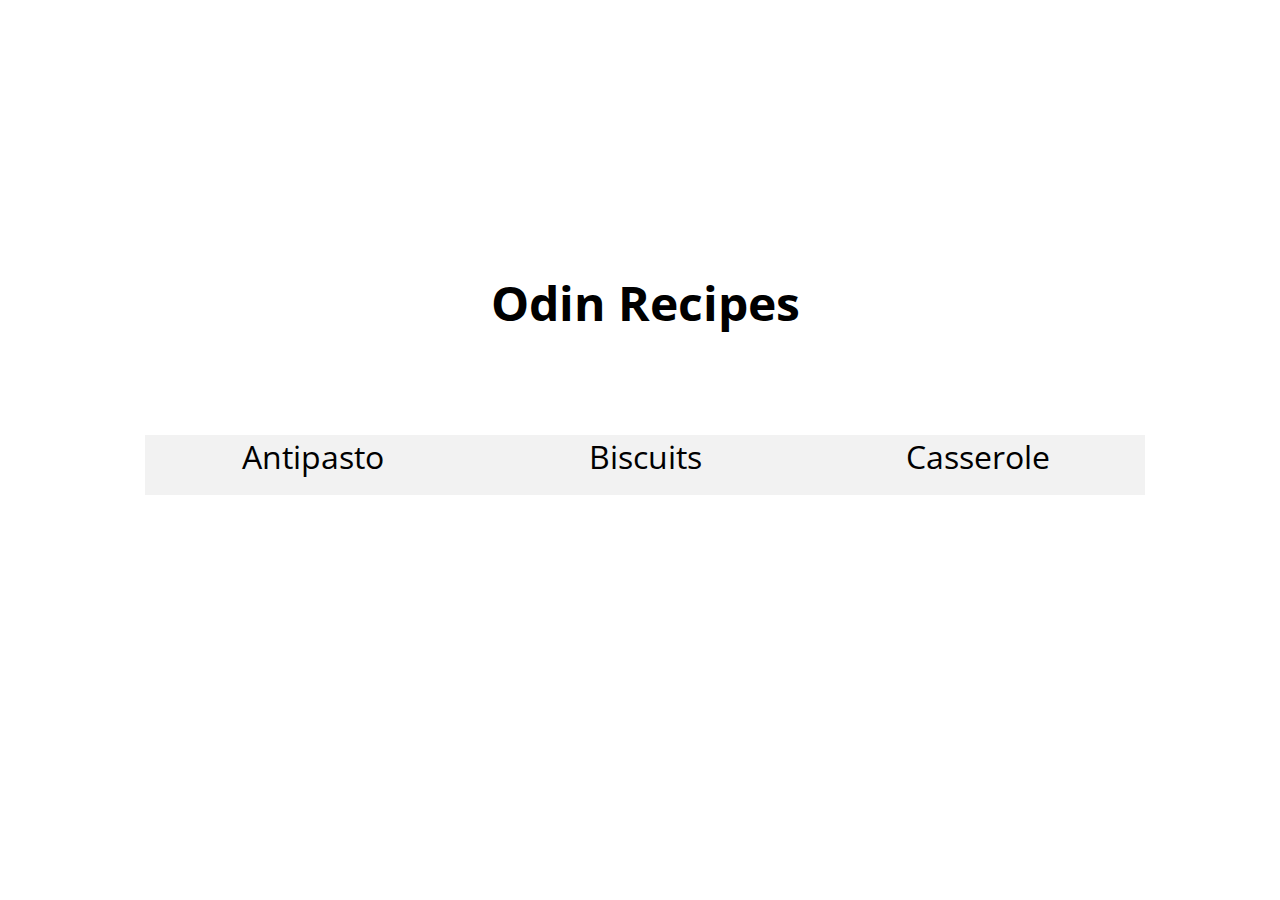
<file: index.html>
<!DOCTYPE html>
<html class="index-class" lang="en">
  <head>
    <meta charset="UTF-8" />
    <meta name="viewport" content="width=device-width, initial-scale=1.0" />
    <link rel="preconnect" href="https://fonts.googleapis.com" />
    <link rel="preconnect" href="https://fonts.gstatic.com" crossorigin />
    <link
      href="https://fonts.googleapis.com/css2?family=Open+Sans&display=swap"
      rel="stylesheet"
    />
    <link rel="stylesheet" href="styles\styles.css" />
    <title>Odin Recipes</title>
  </head>
  <body>
    <div class="index-body">
      <h1>Odin Recipes</h1>

      <div class="anchor-div">
        <a href="recipes/antipasto.html">Antipasto</a>
        <a href="recipes/biscuits.html">Biscuits</a>
        <a href="recipes/casserole.html">Casserole</a>
      </div>
    </div>
  </body>
</html>
</file>
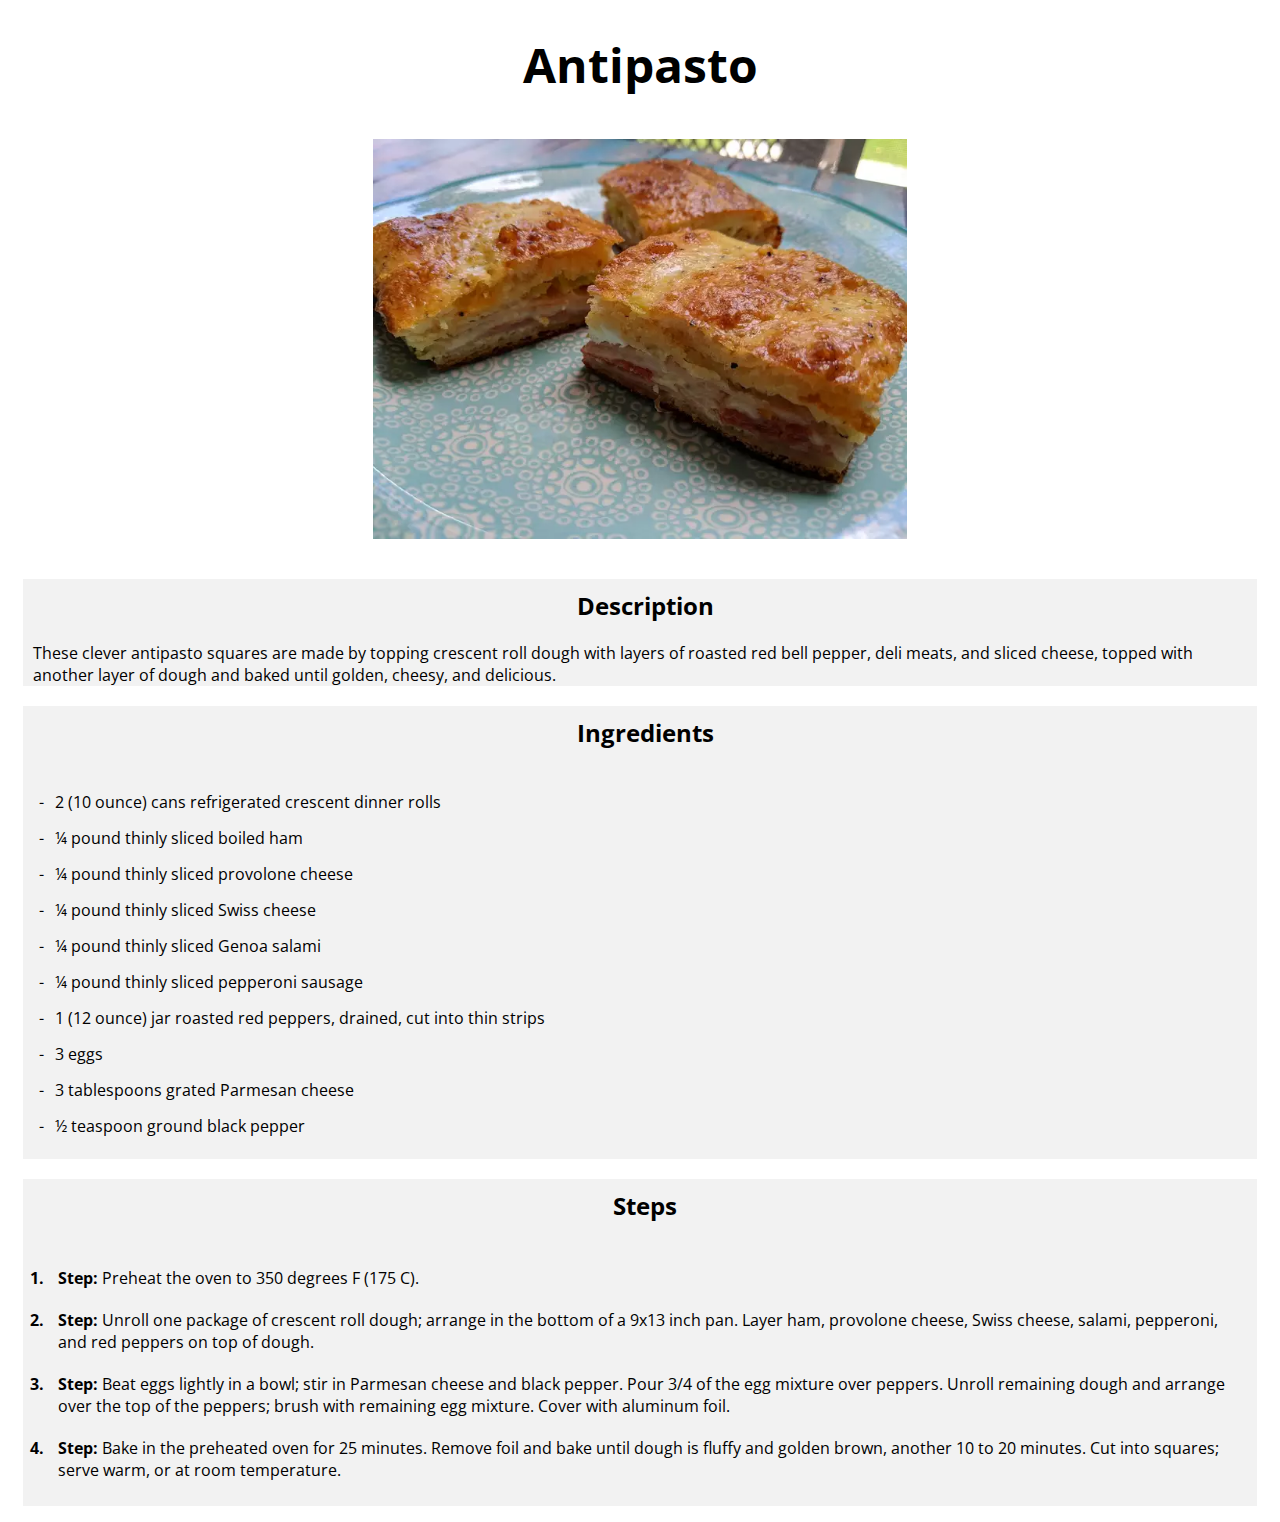
<file: recipes/antipasto.html>
<!DOCTYPE html>
<html lang="en">
  <head>
    <link rel="preconnect" href="https://fonts.googleapis.com" />
    <link rel="preconnect" href="https://fonts.gstatic.com" crossorigin />
    <link
      href="https://fonts.googleapis.com/css2?family=Open+Sans&display=swap"
      rel="stylesheet"
    />
    <link rel="stylesheet" href="../styles/styles.css" />
    <meta charset="UTF-8" />
    <meta name="viewport" content="width=device-width, initial-scale=1.0" />
    <title>antipasto</title>
  </head>
  <body>
    <h1>Antipasto</h1>
    <img
      id="antipasto-img"
      src="../images/antipasto.webp"
      alt="a picture of antipasto"
    />

    <div class="description-div">
      <h2 class="description-header">Description</h2>
      <p>
        These clever antipasto squares are made by topping crescent roll dough
        with layers of roasted red bell pepper, deli meats, and sliced cheese,
        topped with another layer of dough and baked until golden, cheesy, and
        delicious.
      </p>
    </div>

    <div class="ingredients-div">
      <h2 class="ingredients-header">Ingredients</h2>
      <ul class="ingredients-list">
        <li>2 (10 ounce) cans refrigerated crescent dinner rolls</li>
        <li>¼ pound thinly sliced boiled ham</li>
        <li>¼ pound thinly sliced provolone cheese</li>
        <li>¼ pound thinly sliced Swiss cheese</li>
        <li>¼ pound thinly sliced Genoa salami</li>
        <li>¼ pound thinly sliced pepperoni sausage</li>
        <li>
          1 (12 ounce) jar roasted red peppers, drained, cut into thin strips
        </li>
        <li>3 eggs</li>
        <li>3 tablespoons grated Parmesan cheese</li>
        <li>½ teaspoon ground black pepper</li>
      </ul>
    </div>

    <div class="steps-div">
      <h2 class="steps-header">Steps</h2>
      <ol class="steps-list">
        <li>Preheat the oven to 350 degrees F (175 C).</li>
        <li>
          Unroll one package of crescent roll dough; arrange in the bottom of a
          9x13 inch pan. Layer ham, provolone cheese, Swiss cheese, salami,
          pepperoni, and red peppers on top of dough.
        </li>
        <li>
          Beat eggs lightly in a bowl; stir in Parmesan cheese and black pepper.
          Pour 3/4 of the egg mixture over peppers. Unroll remaining dough and
          arrange over the top of the peppers; brush with remaining egg mixture.
          Cover with aluminum foil.
        </li>
        <li>
          Bake in the preheated oven for 25 minutes. Remove foil and bake until
          dough is fluffy and golden brown, another 10 to 20 minutes. Cut into
          squares; serve warm, or at room temperature.
        </li>
      </ol>
    </div>
  </body>
</html>
</file>
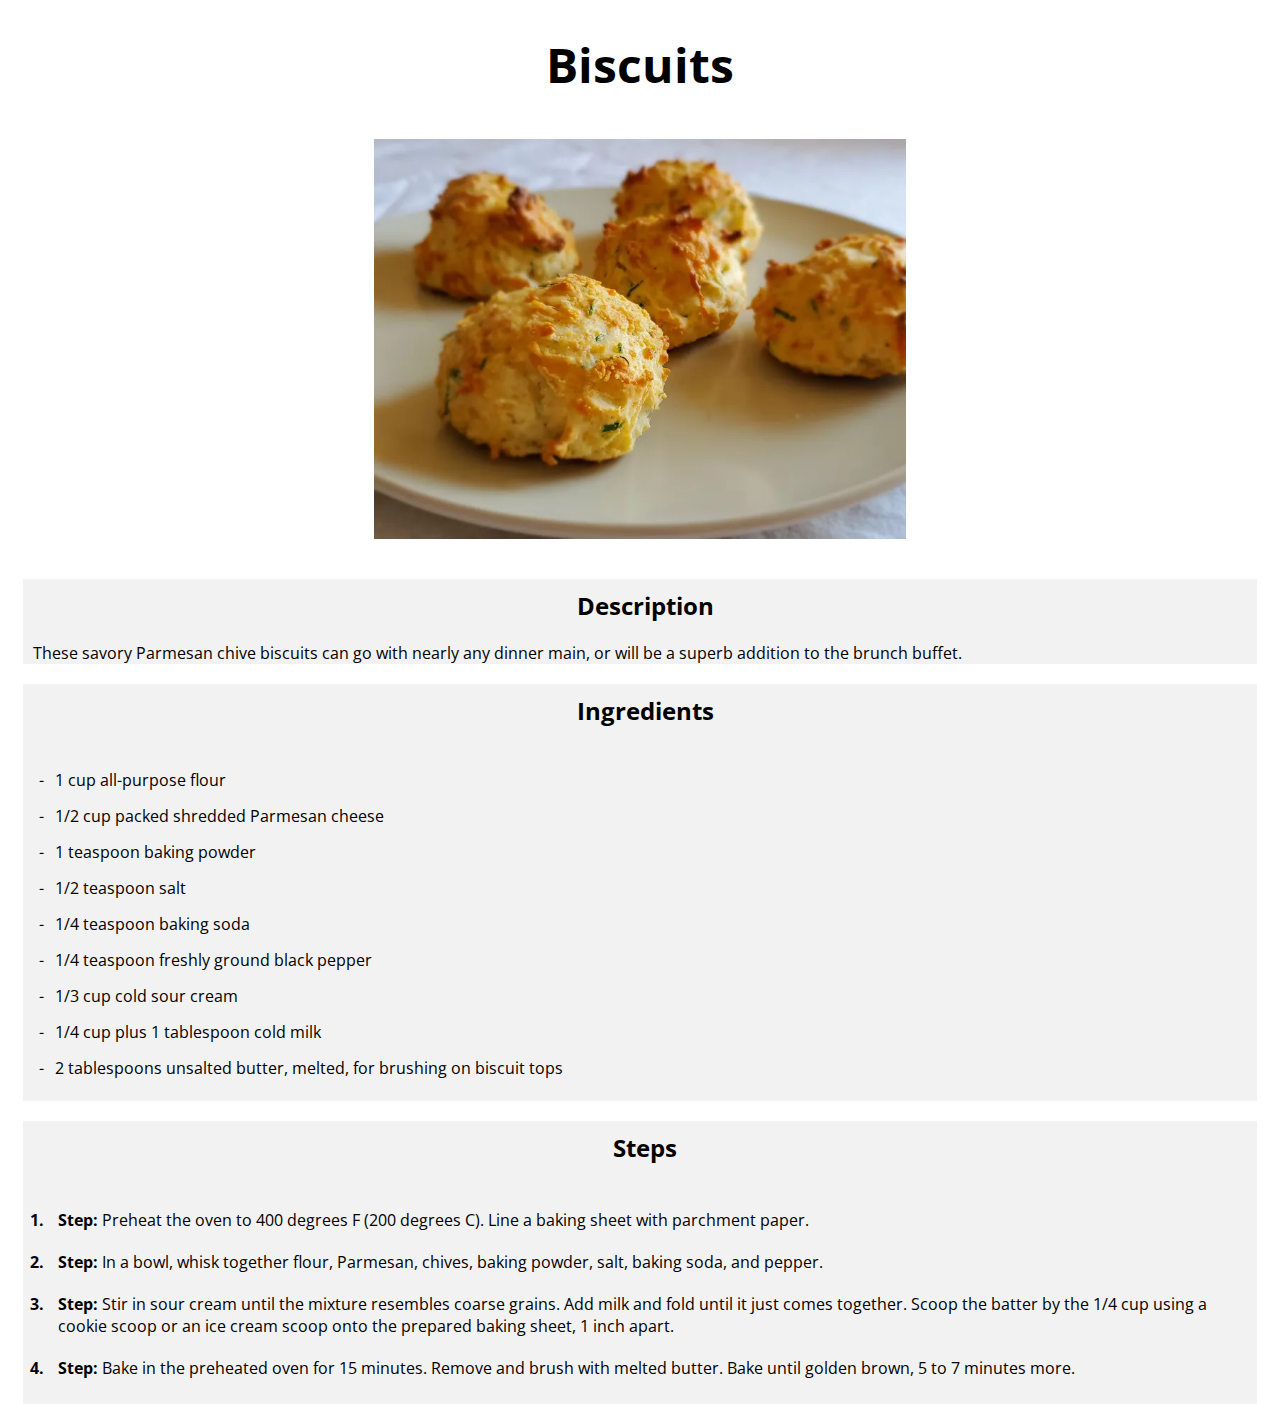
<file: recipes/biscuits.html>
<!DOCTYPE html>
<html lang="en">
  <head>
    <link rel="preconnect" href="https://fonts.googleapis.com" />
    <link rel="preconnect" href="https://fonts.gstatic.com" crossorigin />
    <link
      href="https://fonts.googleapis.com/css2?family=Open+Sans&display=swap"
      rel="stylesheet"
    />
    <link rel="stylesheet" href="../styles/styles.css" />
    <meta charset="UTF-8" />
    <meta name="viewport" content="width=device-width, initial-scale=1.0" />
    <title>Biscuits</title>
  </head>
  <body>
    <h1>Biscuits</h1>
    <img
      id="biscuits-img"
      src="../images/biscuits.webp"
      alt="Some delicious biscuits"
    />

    <div class="description-div">
      <h2 class="description-header">Description</h2>
      <p>
        These savory Parmesan chive biscuits can go with nearly any dinner main,
        or will be a superb addition to the brunch buffet.
      </p>
    </div>

    <div class="ingredients-div">
      <h2 class="ingredients-header">Ingredients</h2>
      <ul class="ingredients-list">
        <li>1 cup all-purpose flour</li>
        <li>1/2 cup packed shredded Parmesan cheese</li>
        <li>1 teaspoon baking powder</li>
        <li>1/2 teaspoon salt</li>
        <li>1/4 teaspoon baking soda</li>
        <li>1/4 teaspoon freshly ground black pepper</li>
        <li>1/3 cup cold sour cream</li>
        <li>1/4 cup plus 1 tablespoon cold milk</li>
        <li>
          2 tablespoons unsalted butter, melted, for brushing on biscuit tops
        </li>
      </ul>
    </div>

    <div class="steps-div">
      <h2 class="steps-header">Steps</h2>
      <ol class="steps-list">
        <li>
          Preheat the oven to 400 degrees F (200 degrees C). Line a baking sheet
          with parchment paper.
        </li>
        <li>
          In a bowl, whisk together flour, Parmesan, chives, baking powder,
          salt, baking soda, and pepper.
        </li>
        <li>
          Stir in sour cream until the mixture resembles coarse grains. Add milk
          and fold until it just comes together. Scoop the batter by the 1/4 cup
          using a cookie scoop or an ice cream scoop onto the prepared baking
          sheet, 1 inch apart.
        </li>
        <li>
          Bake in the preheated oven for 15 minutes. Remove and brush with
          melted butter. Bake until golden brown, 5 to 7 minutes more.
        </li>
      </ol>
    </div>
  </body>
</html>
</file>
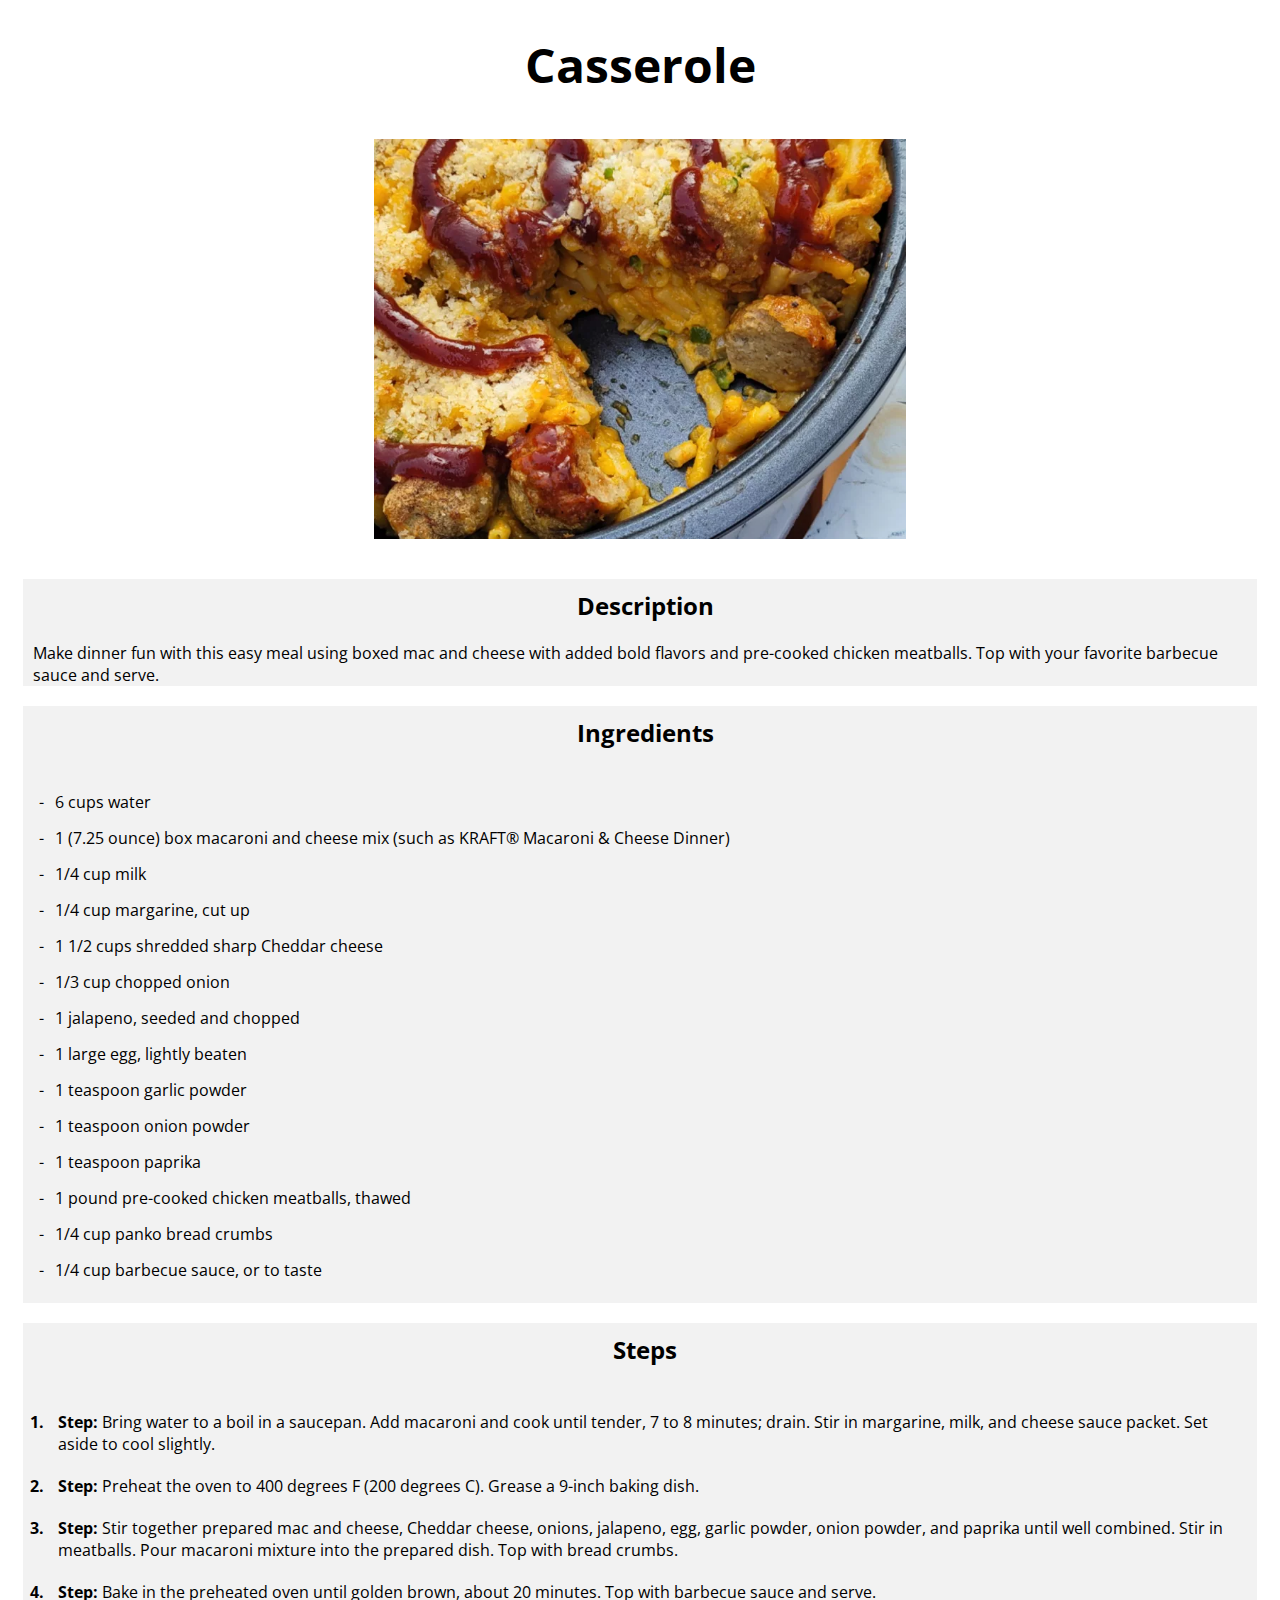
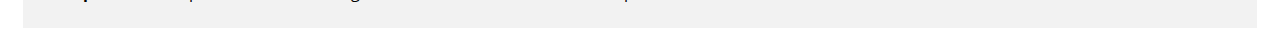
<file: recipes/casserole.html>
<!DOCTYPE html>
<html lang="en">
  <head>
    <link rel="preconnect" href="https://fonts.googleapis.com" />
    <link rel="preconnect" href="https://fonts.gstatic.com" crossorigin />
    <link
      href="https://fonts.googleapis.com/css2?family=Open+Sans&display=swap"
      rel="stylesheet"
    />
    <link rel="stylesheet" href="../styles/styles.css" />
    <meta charset="UTF-8" />
    <meta name="viewport" content="width=device-width, initial-scale=1.0" />
    <title>Casserole</title>
  </head>
  <body>
    <h1>Casserole</h1>
    <img
      id="casserole-img"
      src="../images/casserole.webp"
      alt="A delicious casserole"
    />

    <div class="description-div">
      <h2 class="description-header">Description</h2>
      <p>
        Make dinner fun with this easy meal using boxed mac and cheese with
        added bold flavors and pre-cooked chicken meatballs. Top with your
        favorite barbecue sauce and serve.
      </p>
    </div>

    <div class="ingredients-div">
      <h2 class="ingredients-header">Ingredients</h2>
      <ul class="ingredients-list">
        <li>6 cups water</li>
        <li>
          1 (7.25 ounce) box macaroni and cheese mix (such as KRAFT® Macaroni &
          Cheese Dinner)
        </li>
        <li>1/4 cup milk</li>
        <li>1/4 cup margarine, cut up</li>
        <li>1 1/2 cups shredded sharp Cheddar cheese</li>
        <li>1/3 cup chopped onion</li>
        <li>1 jalapeno, seeded and chopped</li>
        <li>1 large egg, lightly beaten</li>
        <li>1 teaspoon garlic powder</li>
        <li>1 teaspoon onion powder</li>
        <li>1 teaspoon paprika</li>
        <li>1 pound pre-cooked chicken meatballs, thawed</li>
        <li>1/4 cup panko bread crumbs</li>
        <li>1/4 cup barbecue sauce, or to taste</li>
      </ul>
    </div>

    <div class="steps-div">
      <h2 class="steps-header">Steps</h2>
      <ol class="steps-list">
        <li>
          Bring water to a boil in a saucepan. Add macaroni and cook until
          tender, 7 to 8 minutes; drain. Stir in margarine, milk, and cheese
          sauce packet. Set aside to cool slightly.
        </li>
        <li>
          Preheat the oven to 400 degrees F (200 degrees C). Grease a 9-inch
          baking dish.
        </li>
        <li>
          Stir together prepared mac and cheese, Cheddar cheese, onions,
          jalapeno, egg, garlic powder, onion powder, and paprika until well
          combined. Stir in meatballs. Pour macaroni mixture into the prepared
          dish. Top with bread crumbs.
        </li>
        <li>
          Bake in the preheated oven until golden brown, about 20 minutes. Top
          with barbecue sauce and serve.
        </li>
      </ol>
    </div>
  </body>
</html>
</file>
<file: styles/styles.css>
html {
  font-family: "Open Sans", sans-serif;
  z-index: 1;
  margin: 0 15px;
  background: rgb(255, 255, 255);
  overflow-x: hidden;
}

.index-class {
  height: 100vh;
}

h1 {
  text-align: center;
  font-size: 3em;
}

img {
  height: 400px;
  display: block;
  margin: auto;
  padding-top: 10px;
  padding-bottom: 20px;
}

h2 {
  padding-top: 10px;
  font-size: 1.5em;
  font-weight: bold;
  text-align: center;
}

p {
  font-size: 1em;
}

ul li {
  padding: 7px;
  list-style-type: "- ";
}

ol > li::before {
  content: "Step: ";
  font-weight: bold;
}

ol > li::marker {
  font-weight: bold;
}

ol li {
  padding: 10px;
}

ol,
ul {
  padding: 15px;
}

div {
  background-color: #ecececaf;
  padding-left: 10px;
}

/* link styles */

a {
  text-decoration: none;
  color: black;
  height: 100%;
  width: 33%;
  text-align: center;
  font-size: 2em;
}

a:hover {
  transition: 0.5s;
  background-color: #d6d6d6af;
}

.anchor-div {
  display: flex;
  justify-content: space-evenly;
  align-items: center;
  width: 1000px;
  height: 60px;
  margin: auto;
  margin-top: 100px;
  padding: 0;
}

.index-body {
  background: white;
  margin-top: 30vh;
}
</file>
